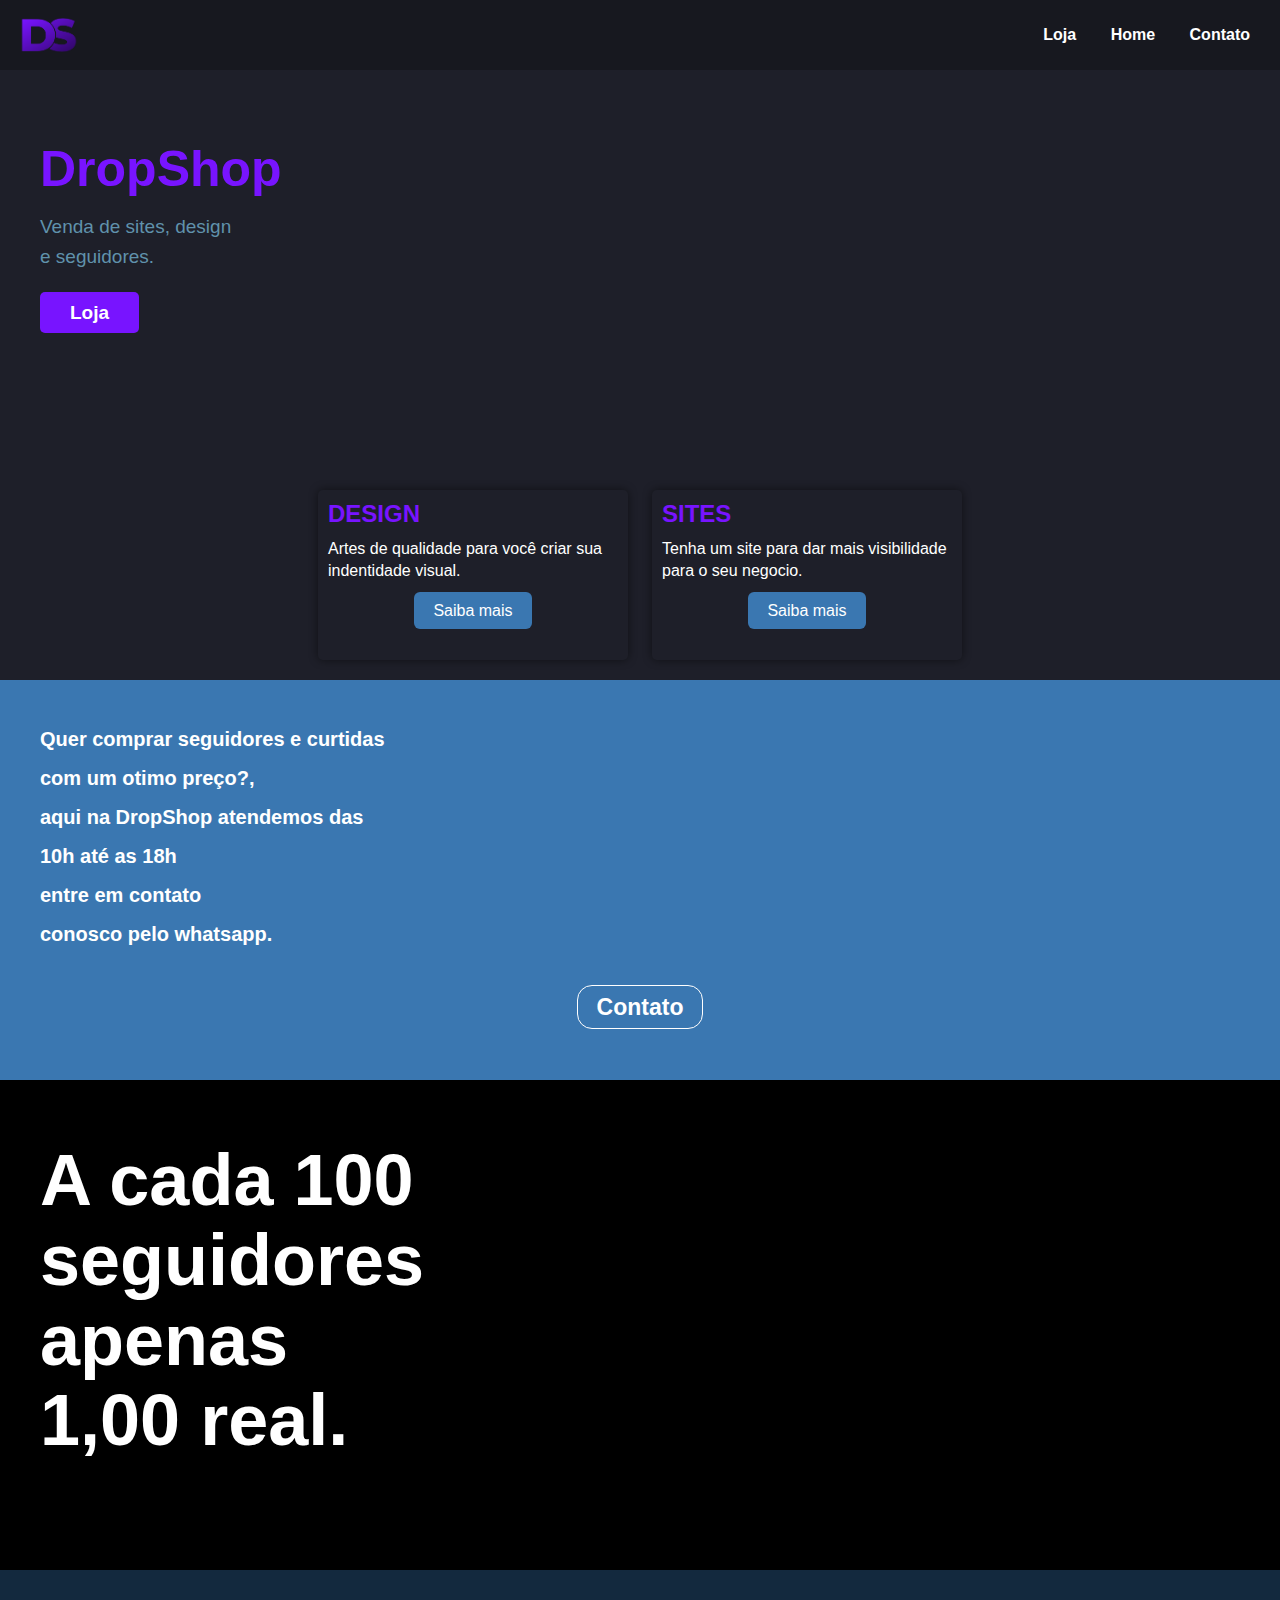
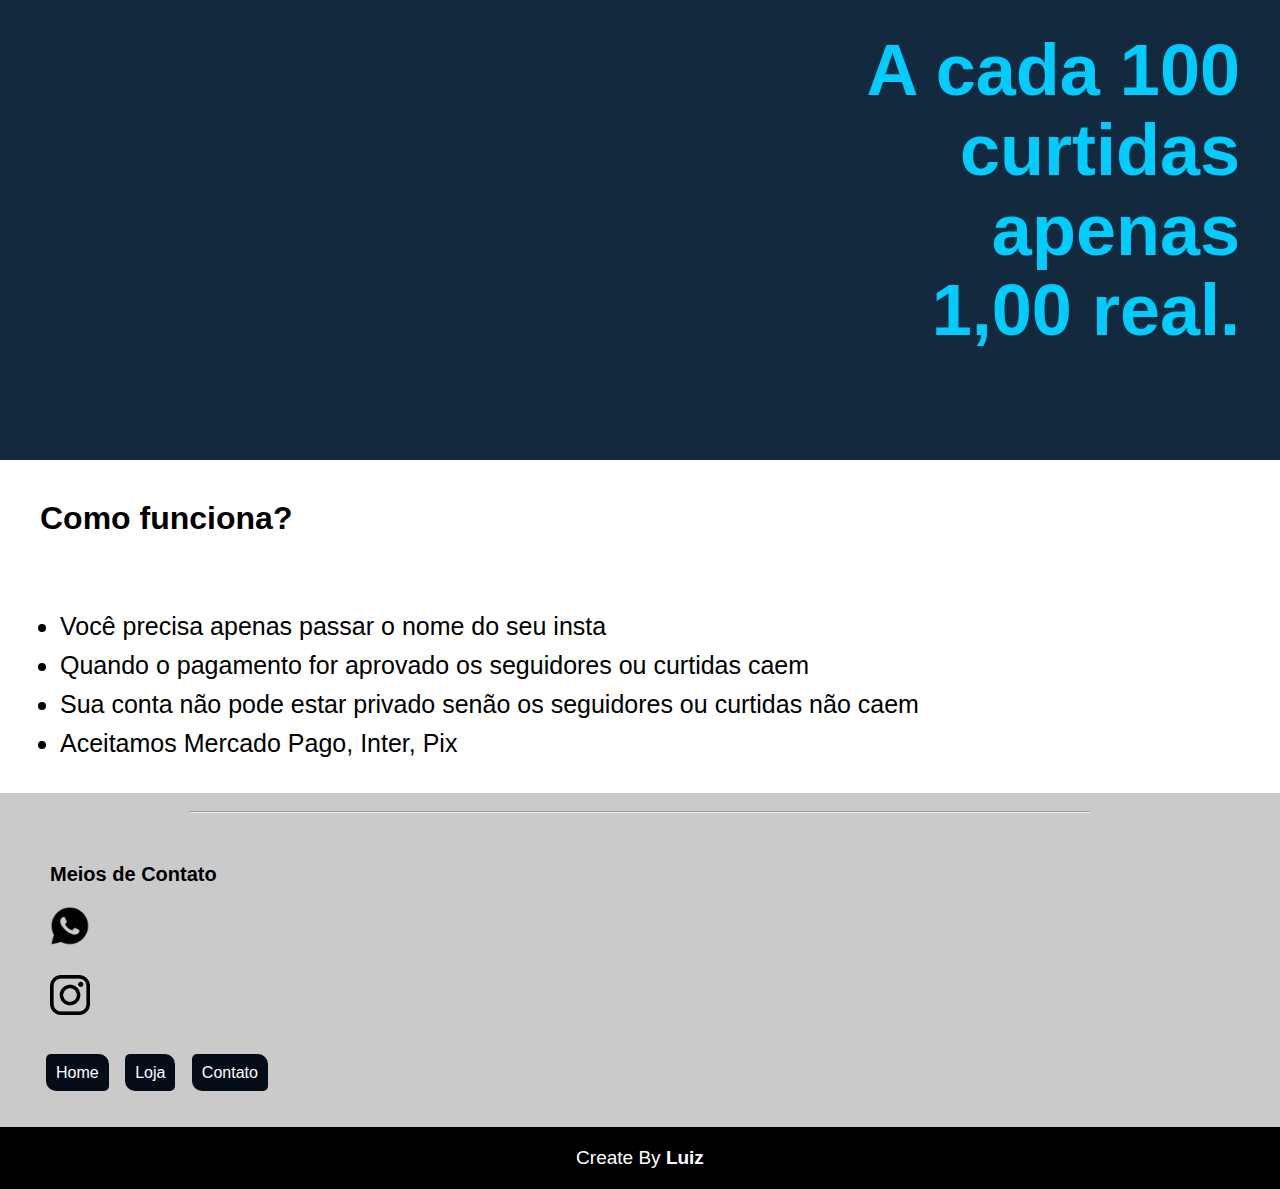
<file: index.html>
<!DOCTYPE html>
<html lang="pt-br">
<head>
    <meta charset="UTF-8">
    <meta http-equiv="X-UA-Compatible" content="IE=edge">
    <meta name="viewport" content="width=device-width, initial-scale=1.0">
    <title>DropShop</title>
    <link rel="stylesheet" href="./CSS/style.css">
    <link rel="shortcut icon" href="./images/logo-dropshop.png" type="image/x-icon">
</head>
<body>
    <nav class="header__home">
        <img src="./images/logo-dropshop.png" alt="Logo Drop Shop">
        <p class="btn_loja">
            <a href="./loja/loja.html">Loja</a>
            <a href="index.html">Home</a>
            <a href="https://wa.me/5561992684938" target="_blank">Contato</a>
        </p>
    </nav>
    <main class="principal">
        <div class="bloco_info_1">
            <p class="nome_site_main">
                DropShop
            </p>
            <p class="info_dos_produtos">
                Venda de sites, design <br> e seguidores.
            </p>
            <p class="btn_loja_main">
                <a href="./loja/loja.html">Loja</a>
            </p>
        </div>
    </main>
    <div  class="div_opcao_produto">
        <div class="div_descricao_produto">
            <h1>
                DESIGN
            </h1>
            <p class="info_descricao_produto">
                Artes de qualidade para você criar sua indentidade visual.
            </p>
            <p class="btn_opcao_produto">
                <a href="./loja/loja.html">Saiba mais</a>
            </p>
        </div>
        <div class="div_descricao_produto">
            <h1>
                SITES
            </h1>
            <p class="info_descricao_produto">
                Tenha um site para dar mais visibilidade para o seu negocio.
            </p>
            <p class="btn_opcao_produto">
                <a href="./loja/loja.html">Saiba mais</a>
            </p>
        </div>
    </div>
        <div class="bloco_info_2">
            <h2 class="info_do_site">Quer comprar seguidores e curtidas <br> com um otimo preço?, <br> aqui na DropShop atendemos das <br> 10h até as 18h <br> entre em contato <br> conosco pelo whatsapp.</h2>
            <p class="btn_contato"><a href="https://wa.me/5561992684938" target="_blank">Contato</a></p>
        </div>
    <div class="bloco1">
        <h1 class="informacao_do_bloco1">
            A cada 100 <br> seguidores <br> apenas <br> 1,00 real.
        </h1>
    </div>
    <div class="bloco2">
        <h1 class="informacao_do_bloco2">
            A cada 100 <br> curtidas <br> apenas <br> 1,00 real.
        </h1>
    </div>
    <div class="bloco3">
        <h1>
            Como funciona?
        </h1>
        <ul>
            <li>
                Você precisa apenas passar o nome do seu insta
            </li>
            <li>
                Quando o pagamento for aprovado os seguidores ou curtidas caem
            </li>
            <li>
                Sua conta não pode estar privado senão os seguidores ou curtidas não caem
            </li>
            <li>
                Aceitamos Mercado Pago, Inter, Pix
            </li>
        </ul>
    </div>
    <footer class="rodape">
        <br>
        <hr>
        <p class="contato_footer">
            Meios de Contato
        </p>
        <p>
            <a href="https://wa.me/5561992684938" target="_blank"><img class="imagem-redes-sociais" src="./images/WhatsApp-Ícone-Preto-PNG.png" alt="Imagem whatsapp"></a>
        </p>
        <p>
            <a href="https://instagram.com/drhopshop_oficial" target="_blank"><img class="imagem-redes-sociais" src="./images/imagem-insta.png" alt="Imagem instagram"></a>
        </p>
        <div class="footer__btns">
            <p class="btn_footer">
                <a href="index.html">Home</a>
                <a href="./loja/loja.html">Loja</a>
                <a href="https://wa.me/5561992684938" target="_blank">Contato</a>
            </p>
        </div>
        <p class="criado_por_luiz">Create By <a href="https://github.com/LuizHenrique001">Luiz</a></p>
    </footer>
</body>
</html>
</file>
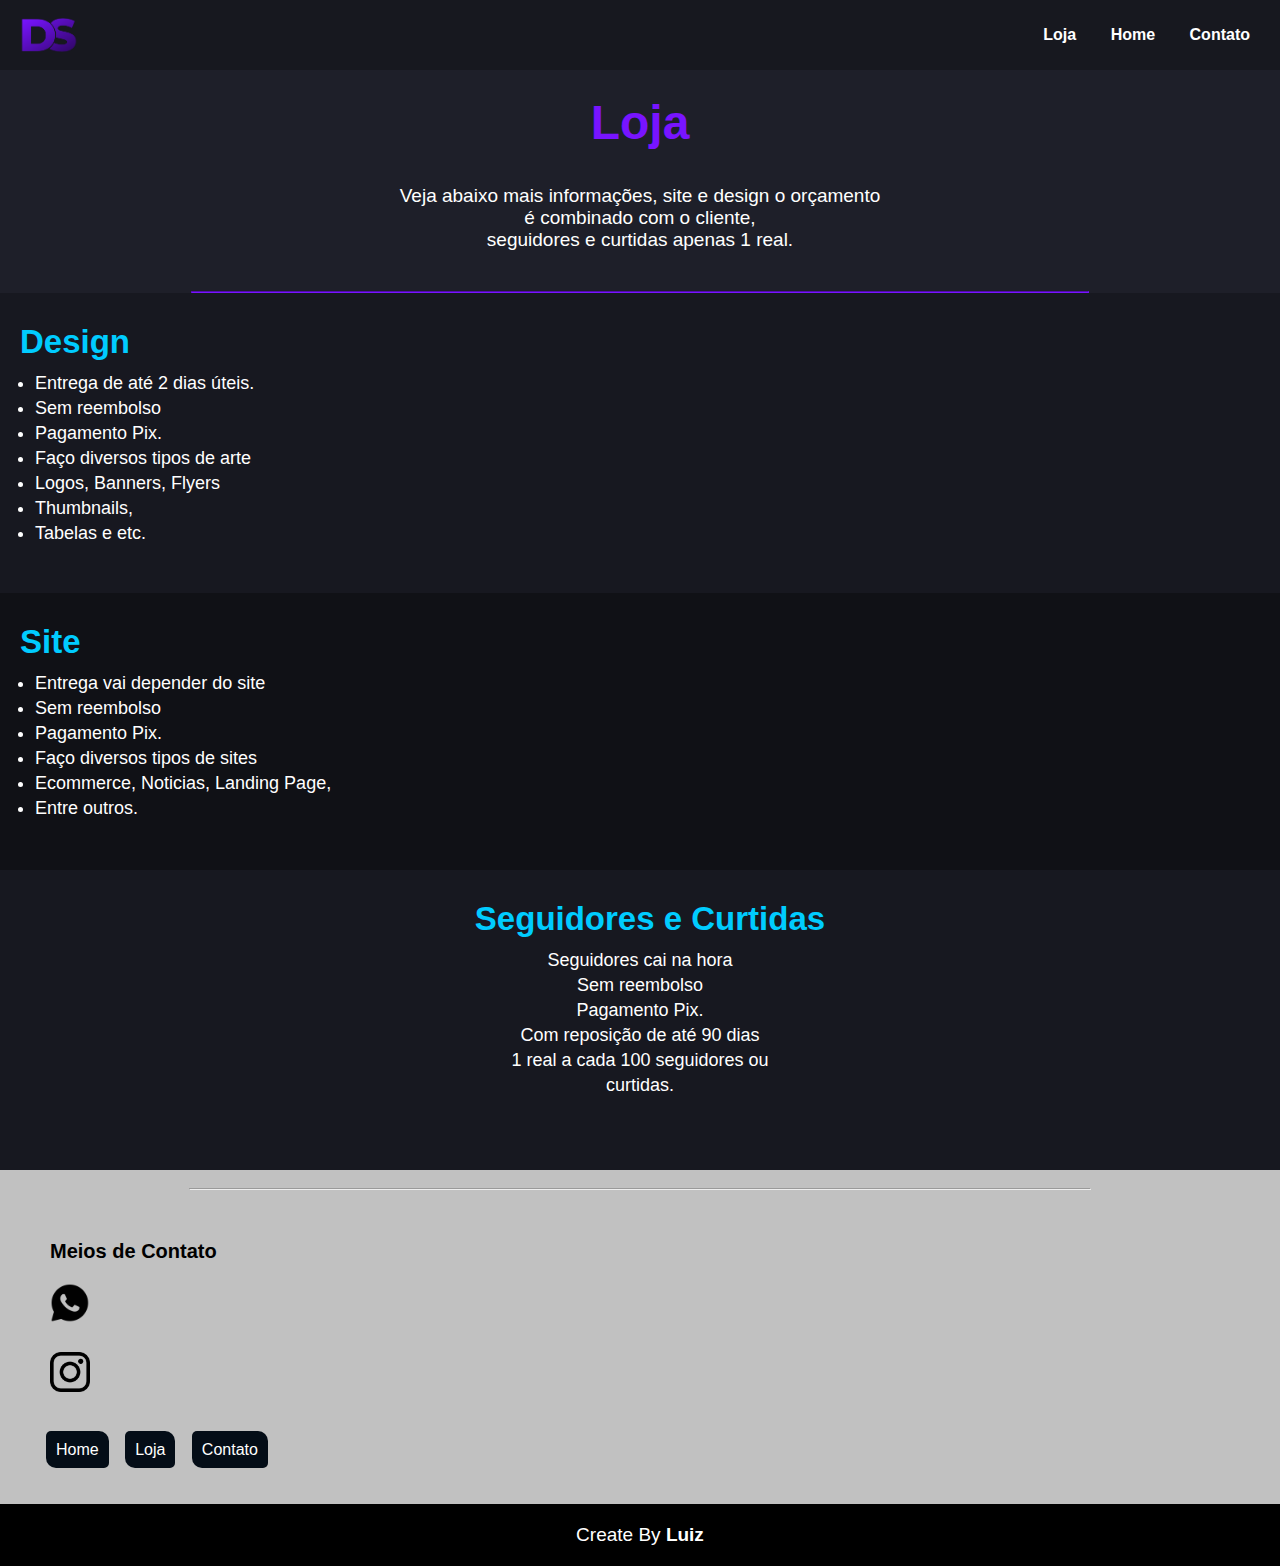
<file: loja/loja.html>
<!DOCTYPE html>
<html lang="pt-br">
<head>
    <meta charset="UTF-8">
    <meta http-equiv="X-UA-Compatible" content="IE=edge">
    <meta name="viewport" content="width=device-width, initial-scale=1.0">
    <title>Dropshop - Loja</title>
    <link rel="stylesheet" href="../CSS/style.css">
    <link rel="shortcut icon" href="../images/logo-dropshop.png">
    <style>
        body {
            background-color: rgb(212, 212, 212);
        }
    </style>
</head>
<body>
    <nav class="header__home">
        <img src="../images/logo-dropshop.png" alt="Logo Drop Shop">
        <p class="btn_loja">
            <a href="loja.html">Loja</a>
            <a href="../index.html">Home</a>
            <a href="https://wa.me/5561992684938" target="_blank">Contato</a>
        </p>
    </nav>
    <div class="container1">
        <h1 class="nome_loja">
            Loja
        </h1>
        <p class="info_loja">
            Veja abaixo mais informações, site e design o orçamento <br> é combinado com o cliente, <br> seguidores e curtidas apenas 1 real.
        </p>
        <hr class="hr_loja">
        <div class="bloco_design">
            <h1 class="titulo_design">
                Design
            </h1>
            <ul class="lista_design">
                <li>Entrega de até 2 dias úteis.
                <li>Sem reembolso
                <li>Pagamento Pix.
                <li>Faço diversos tipos de arte
                <li>Logos, Banners, Flyers
                <li>Thumbnails,
                <li>Tabelas e etc.
            </ul>
        </div>
        <div class="bloco_site">
            <h1 class="titulo_site">
                Site
            </h1>
            <ul class="lista_site">
                <li>Entrega vai depender do site
                <li>Sem reembolso
                <li>Pagamento Pix.
                <li>Faço diversos tipos de sites
                <li>Ecommerce, Noticias, Landing Page,
                <li>Entre outros.
            </ul>
        </div>
    </div>
    <div class="bloco_seguidores">
        <h1 class="titulo_seguidores">
            Seguidores e Curtidas
        </h1>
        <ul class="lista_seguidores">
            <li>Seguidores cai na hora
            <li>Sem reembolso
            <li>Pagamento Pix.
            <li>Com reposição de até 90 dias
            <li>1 real a cada 100 seguidores ou
            <li>curtidas.
        </ul>
    </div>
    <footer class="rodape">
        <br>
        <hr>
        <p class="contato_footer">
            Meios de Contato
        </p>
        <p>
            <a href="https://wa.me/5561992684938" target="_blank"><img class="imagem-redes-sociais" src="../images/WhatsApp-Ícone-Preto-PNG.png" alt="Imagem whatsapp"></a>
        </p>
        <p>
            <a href="https://instagram.com/dropshop_oficial" target="_blank"><img class="imagem-redes-sociais" src="../images/imagem-insta.png" alt="Imagem instagram"></a>
        </p>
        <div class="footer__btns">
            <p class="btn_footer">
                <a href="../index.html">Home</a>
                <a href="loja.html">Loja</a>
                <a href="https://wa.me/5561992684938" target="_blank">Contato</a>
            </p>
        </div>
        <p class="criado_por_luiz">Create By <a href="https://github.com/LuizHenrique001">Luiz</a></p>
    </footer>
</body>
</html>
</file>
<file: CSS/style.css>
@charset "UTF-8";

* {
    padding: 0;
    margin: 0;
}

@import url('https://fonts.googleapis.com/css2?family=Montserrat+Alternates:ital,wght@0,700;0,800;0,900;&display=swap');

@import url('https://fonts.googleapis.com/css2?family=Koulen&display=swap');

:root {
    --cor1: rgb(120, 20, 255);
    --cor2: rgb(0, 204, 255);
    --cor3: #1e1f29;
    --cor4: #45b8ed;
    --cor5: rgb(19, 41, 62);
    --cor6: #6092ac;
}

/* Parte Inicial */

.principal {
    width: 100%;
    height: 400px;
    background-image: linear-gradient(to left, var(--cor1), #3a77b1);
}


.header__home {
    width: 100%;
    height: 70px;
    display: flex;
    flex-direction: row;
    justify-content: left;
    align-items: center;
    background-color: #17181f;
    box-shadow: 0px 0px 16px rgba(0, 0, 0, 0.602);
    background-attachment: scroll;
}

.header__home img {
    width: 58px;
    height: 58px;
    padding: 0px 0px 0px 20px; 
}

.bloco_info_1 {
    width: 100%;
    height: 500px;
    background-color: #1e1f29;
}

.info_dos_produtos {
    font-family: 'Montserrat', sans-serif;
    font-size: 19px;
    line-height: 30px;
    color: var(--cor6);
    padding: 0px 0px 0px 40px;
}

.bloco_info_2 {
    background-color: #3a77b1;
    height: 400px;
    width: 100%;
}

.info_do_site {
    font-family: 'Montserrat', sans-serif;
    color: white;
    padding: 40px;
    line-height: 39px; 
    font-size: 20px;
}

.btn_loja_main {
    font-family: 'MontSerrat', sans-serif;
    font-weight: bold;
    font-size: 19px;
    padding: 30px 0px 0px 40px;
}

.btn_loja_main a {
    color: white;
    text-decoration: none;
    background-color: var(--cor1);
    padding: 10px 30px;
    border-radius: 5px;
    transition: 0.3s;
}

.btn_loja_main a:hover {
    background-color: rgb(94, 0, 157);
    box-shadow: 0px 0px 10px rgba(0, 0, 0, 0.578);
}

.nome_site_main {
    font-family: 'Koulen', sans-serif;
    font-weight: bold;
    color: rgb(120, 20, 255);
    font-size: 50px;
    padding: 70px 0px 14px 40px;
}

/* Div opcao Produto */

.div_opcao_produto {
    text-align: center;
    width: 100%;
    height: 100%;
    background-color: #1e1f29;
    flex-direction: row;
    justify-content: center;
    align-items: center;
}

.div_descricao_produto {
    display: inline-table;
    width: 310px;
    height: 170px;
    box-shadow: 0px 0px 10px rgba(0, 0, 0, 0.499);
    margin: 20px 10px;
    border-radius: 5px;
    transition: .4s;
}

.div_descricao_produto:hover {
    height: 180px;
    width: 320px;
}

.div_descricao_produto h1 {
    font-family: 'Montserrat', sans-serif;
    color: var(--cor1);
    padding: 10px 0px 0px 10px;
    text-align: left;
    font-size: 24px; 
}

.info_descricao_produto {
    font-family: 'Montserrat', sans-serif;
    color: white;
    padding: 10px;
    line-height: 22px;
    text-align: left;
}

.btn_opcao_produto {
    font-family: 'Montserrat', sans-serif;
    text-align: center;
    padding: 10px;
}

.btn_opcao_produto a {
    color: white;
    text-decoration: none;
    background-color: #3a77b1;
    padding: 10px 19px;
    border-radius: 6px;
    transition: .3s;
}

.btn_opcao_produto a:hover {
    background-color: #23629c;
}

/* Blocos */

.bloco1 {
    width: 100%;
    height: 450px;
    background-color: black;
    color: white;
    padding: 20px 0px;
}

.informacao_do_bloco1 {
    color: white;
    font-family: 'Montserrat', sans-serif;
    font-weight: 800;
    padding: 40px;
    font-size: 8vh;
    line-height: 80px;
}

.btn_contato {
    font-family: 'Montserrat', Helvetica, sans-serif;
    font-weight: bold;
    font-size: 23px;
    text-align: center;
    margin-bottom: 20px;
}

.btn_contato a {
    color: white;
    padding: 8px 19px;
    border-radius: 15px;
    border: 1px solid white;
    text-decoration: none;
    transition: .4s;
}

.btn_contato a:hover {
    color: black;
    background-color: white;
}

.bloco2 {
    width: 100%;
    height: 450px;
    background-color: var(--cor5);
    color: var(--cor2);
    padding: 20px 0px;
}

.informacao_do_bloco2 {
    font-family: 'Montserrat', sans-serif;
    font-weight: 900;
    padding: 40px;
    font-size: 8vh;
    line-height: 80px;
    text-align: end;
}

.bloco3 {
    background-color: rgb(255, 255, 255);
    color: rgb(0, 0, 0);
}

.bloco3 > h1 {
    font-family: 'Montserrat', sans-serif;
    font-weight: bold
    ;
    padding: 40px;
}

.bloco3 > ul {
    font-family: Arial, Helvetica, sans-serif;
    padding: 30px;
    font-size: 25px;
    line-height: 39px;
    margin-left: 30px;
}

/* Rodape do Site */

.rodape {
    width: 100%;
    height: 100%;
    background-color: rgba(189, 189, 189, 0.795)

}

hr {
    margin-top: 30px;
    max-width: 900px;
    margin: auto;
}

.contato_footer {
    font-family: 'Montserrat', Helvetica, sans-serif;
    font-weight: bold;
    color: rgb(0, 0, 0);
    font-size: 20px;
    margin: 50px 0px 10px 50px;
}

.criado_por_luiz {
    font-family: Arial, Helvetica, sans-serif;
    font-size: 19px;
    background-color: black;
    color: white;
    text-align: center;
    padding: 20px;
}

.criado_por_luiz a {
    color: white;
    text-decoration: none;
    font-weight: bold;
}

.criado_por_luiz a:hover {
    text-decoration: underline;
}

.imagem-redes-sociais {
    width: 40px;
    height: 40px;
    padding: 10px 0px 15px 50px;
}

.footer_btns {
    display: inline-flex;
    flex-direction: row;
    justify-content: center;
    align-items: center;
}

.btn_footer {
    font-family: 'Montserrat', sans-serif;
    padding: 30px 30px 45px 40px;
}

.btn_footer a {
    text-decoration: none;
    color: rgb(255, 255, 255);
    background-color: #040d17;
    padding: 10px;
    margin: 6px;
    border-radius: 5px 10px;
    transition: .3s;
}

.btn_footer a:hover {
    background-color: #0a0b11;
    box-shadow: 0px 0px 5px rgba(0, 0, 0, 0.467);
}

/* Loja */

.btn_loja {
    font-family: 'Montserrat', sans-serif;
    font-weight: bold;
    font-size: 16px;
    margin-left: auto;
    padding: 10px;
}

.btn_loja a {
    color: white;
    text-decoration: none;
    padding: 8px 10px;
    border-radius: 5px;
    transition: .2s ease-in;
    margin: 10px 10px 10px 0px;
}

.btn_loja a:hover {
    background-color: rgb(110, 0, 195);
}

.container1 {
    height: 800px;
    width: 100%;
    background-color: #1e1f29;
}

.nome_loja {
    font-family: 'Montserrat', sans-serif;
    font-weight: bold;
    font-size: 48px;
    text-align: center;
    padding: 25px 10px;
    color: var(--cor1); 
}

.info_loja {
    font-family: 'Montserrat', sans-serif;
    font-size: 19px;
    text-align: center;
    padding: 10px;
    color: white; 
}

.bloco_design {
    width: 100%;
    height: 300px;
    background-color: #171820;
}

.titulo_design {
    font-family: 'Montserrat', sans-serif;
    font-size: 33px;
    font-weight: bold;
    padding: 30px 0px 10px 20px;
    color: var(--cor2); 
}

.lista_design {
    font-family: 'Montserrat', sans-serif;
    font-size: 18px;
    margin-left: 35px; 
    color: white;
    line-height: 25px;
}

.bloco_site {
    width: 100%;
    height: 300px;
    background-color: #101116;
}

.titulo_site {
    font-family: 'Montserrat', sans-serif;
    font-size: 33px;
    font-weight: bold;
    padding: 30px 0px 10px 20px;
    color: var(--cor2); 
}

.lista_site {
    font-family: 'Montserrat', sans-serif;
    font-size: 18px;
    margin-left: 35px; 
    color: white;
    line-height: 25px;
}

.hr_loja {
    text-align: center;
    width: 70%;
    margin-top: 30px;
    border-color: var(--cor1);
}

.bloco_seguidores {
    width: 100%;
    height: 300px;
    background-color: #171820;
}

.titulo_seguidores {
    font-family: 'Montserrat', sans-serif;
    font-size: 33px;
    font-weight: bold;
    padding: 30px 0px 10px 20px;
    color: var(--cor2); 
    text-align: center;
}

.lista_seguidores {
    font-family: 'Montserrat', sans-serif;
    font-size: 18px;
    color: white;
    line-height: 25px;
    text-align: center;
    margin: auto;
}
</file>
